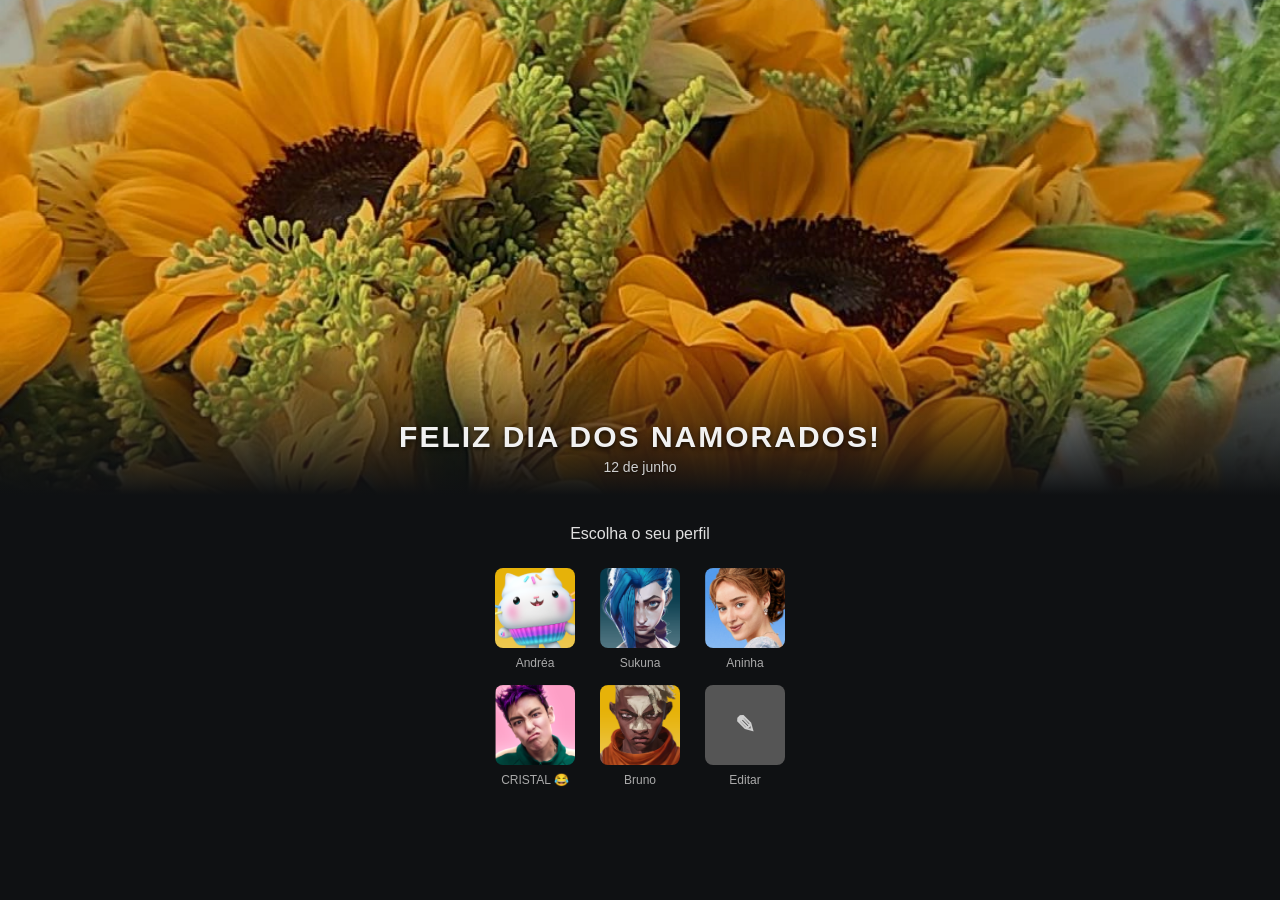
<file: index.html>
<!doctype html>
<html lang="pt-br">
  <head>
    <meta charset="UTF-8" />
    <meta name="viewport" content="width=device-width, initial-scale=1.0" />
    <link rel="icon" href="/logo-favicon.png" />
    <link rel="stylesheet" href="style.css" />
    <title>Feliz Dia Dos Namorados</title>
  </head>
  <body>
    <!-- Parte Superior: Pôster do Filme -->
    <div class="poster-container">
      <!-- Substitua 'sua-imagem-aqui.jpg' pelo link real da imagem do pôster -->
      <img
        src="/img/Momentos/21.webp"
        alt="Pôster Resistência"
        class="poster-image"
      />
      <div class="poster-overlay"></div>
      <div class="title-group">
        <h1 class="main-title">Feliz Dia Dos Namorados!</h1>
        <p class="release-date">12 de junho</p>
      </div>
    </div>

    <!-- Parte Inferior: Escolha do Perfil -->
    <div class="profile-picker-container">
      <div class="prompt-text">Escolha o seu perfil</div>

      <div class="profiles-grid">
        <!-- Perfil 1: Gatinho -->
        <div class="profile-item">
          <div class="profile-avatar-container">
            <img
              src="/img/Perfis/perfil-andre.png"
              alt="Andréa"
              class="profile-avatar-img"
            />
          </div>
          <div class="profile-name">Andréa</div>
        </div>

        <!-- Perfil 2: Jinx -->
        <div class="profile-item" onclick="window.location.href = '/home.html'">
          <div class="profile-avatar-container">
            <img
              src="/img/Perfis/perfil-sukuna.png"
              alt="Legoshi"
              class="profile-avatar-img"
            />
          </div>
          <div class="profile-name">Sukuna</div>
        </div>

        <!-- Perfil 3: Moça -->
        <div class="profile-item">
          <div class="profile-avatar-container">
            <img
              src="/img/Perfis/perfil-aninha.png"
              alt="Aninha"
              class="profile-avatar-img"
            />
          </div>
          <div class="profile-name">Aninha</div>
        </div>

        <!-- Perfil 4: CRISTAL -->
        <div class="profile-item">
          <div class="profile-avatar-container">
            <img
              src="/img/Perfis/perfil-cristal.png"
              alt="CRISTAL"
              class="profile-avatar-img"
            />
          </div>
          <div class="profile-name">CRISTAL 😂</div>
        </div>

        <!-- Perfil 5: Bruno -->
        <div class="profile-item">
          <div class="profile-avatar-container">
            <img
              src="/img/Perfis/perfil-bruno.png"
              alt="Bruno"
              class="profile-avatar-img"
            />
          </div>
          <div class="profile-name">Bruno</div>
        </div>

        <!-- Botão de Editar -->
        <div class="profile-item">
          <div class="edit-profile-avatar">
            <!-- Ícone de Lápis Simples (Unicode ou Imagem) -->
            <span class="edit-icon">&#x270E;</span>
          </div>
          <div class="profile-name">Editar</div>
        </div>
      </div>
    </div>
  </body>
</html>
</file>
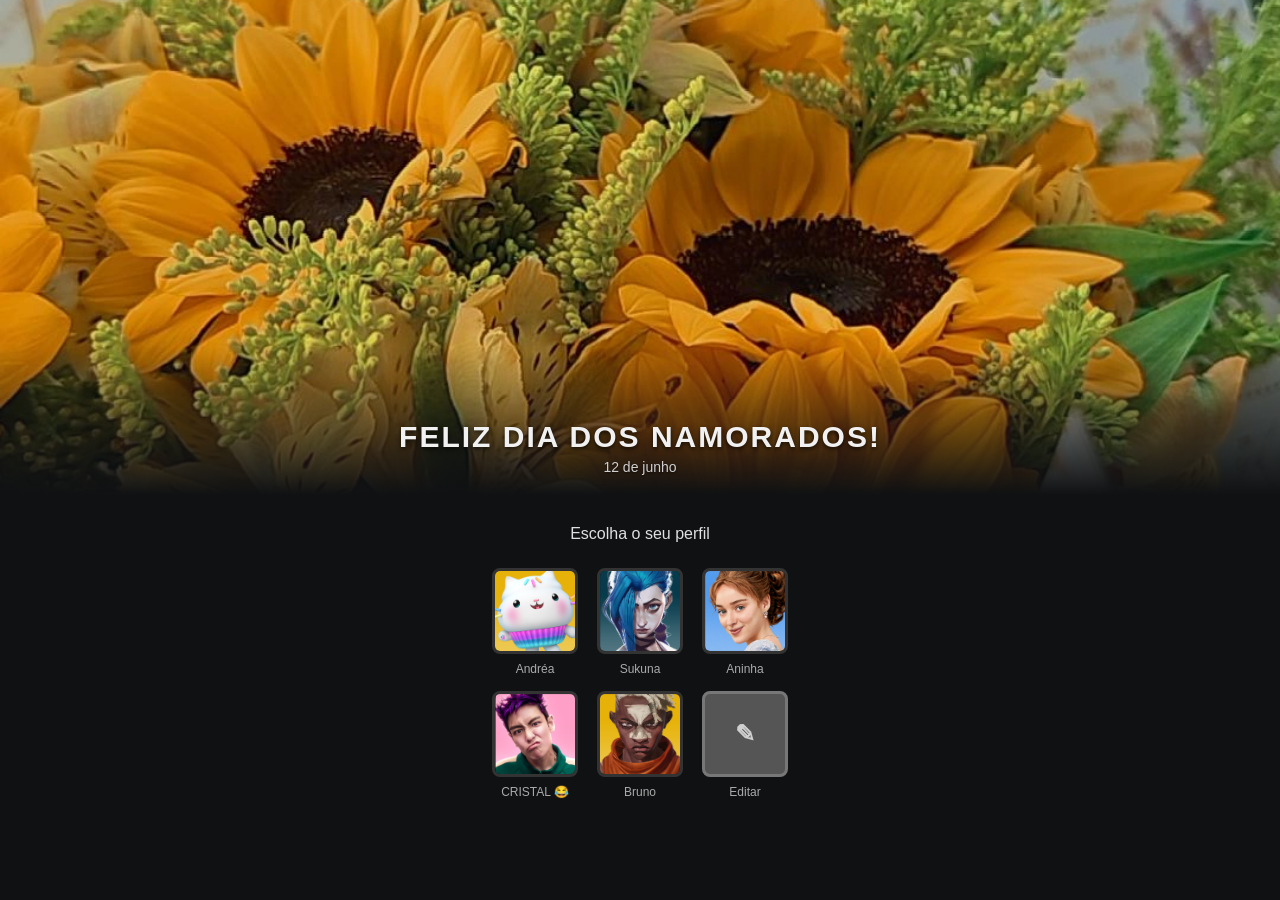
<file: teste.html>
<!doctype html>
<html lang="pt-BR">
  <head>
    <meta charset="UTF-8" />
    <meta name="viewport" content="width=device-width, initial-scale=1.0" />
    <title>Resistência - Escolha o seu perfil</title>
    <style>
      :root {
        --bg-color: #0f1113;
        --text-color-primary: #e0e0e0;
        --text-color-secondary: #aaaaaa;
        --font-family:
          -apple-system, BlinkMacSystemFont, "Segoe UI", Roboto, Helvetica,
          Arial, sans-serif;
        --grid-gap: 15px;
        --profile-size: 80px;
      }

      body,
      html {
        margin: 0;
        padding: 0;
        height: 100%;
        width: 100%;
        font-family: var(--font-family);
        background-color: var(--bg-color);
        color: var(--text-color-primary);
        overflow-x: hidden;
        user-select: none; /* Previne seleção de texto acidental */
      }

      /* Estilo para a imagem de fundo em destaque */
      .poster-container {
        position: relative;
        width: 100%;
        height: 55%; /* Ocupa um pouco mais da metade da tela */
        overflow: hidden;
      }

      .poster-image {
        width: 100%;
        height: 100%;
        object-fit: cover;
        display: block;
      }

      /* Gradiente para escurecer o fundo, misturando com o resto do site */
      .poster-overlay {
        position: absolute;
        bottom: 0;
        left: 0;
        width: 100%;
        height: 30%; /* O gradiente ocupa o fundo da imagem */
        background: linear-gradient(
          to top,
          rgba(15, 17, 19, 1),
          rgba(15, 17, 19, 0)
        );
      }

      /* Título e data do pôster */
      .title-group {
        position: absolute;
        bottom: 20px;
        left: 50%;
        transform: translateX(-50%);
        text-align: center;
        width: 90%;
      }

      .main-title {
        font-size: 30px;
        font-weight: bold;
        margin: 0;
        text-transform: uppercase;
        letter-spacing: 2px;
        color: #f1f1f1;
        text-shadow: 0 2px 4px rgba(0, 0, 0, 0.7);
      }

      .release-date {
        font-size: 14px;
        font-weight: 300;
        margin: 5px 0 0 0;
        color: #d0d0d0;
        text-shadow: 0 1px 2px rgba(0, 0, 0, 0.5);
      }

      /* Seção de escolha de perfil */
      .profile-picker-container {
        width: 100%;
        height: 45%; /* Restante da tela */
        display: flex;
        flex-direction: column;
        align-items: center;
        justify-content: flex-start;
        padding-top: 30px; /* Espaço para o título "Escolha..." */
        box-sizing: border-box;
      }

      .prompt-text {
        font-size: 16px;
        color: var(--text-color-primary);
        margin-bottom: 25px;
        font-weight: 400;
      }

      /* Grelha de Perfis */
      .profiles-grid {
        display: grid;
        grid-template-columns: repeat(3, 1fr);
        grid-gap: var(--grid-gap);
        width: fit-content; /* Centraliza a grelha */
        padding: 0 var(--grid-gap); /* Margem lateral */
      }

      /* Estilo individual do Perfil */
      .profile-item {
        display: flex;
        flex-direction: column;
        align-items: center;
        text-align: center;
        cursor: pointer;
        width: calc(var(--profile-size) + 10px);
      }

      /* Container da imagem do perfil */
      .profile-avatar-container {
        width: var(--profile-size);
        height: var(--profile-size);
        border-radius: 8px; /* Cantos arredondados, não redondos */
        overflow: hidden;
        border: 3px solid #333; /* Borda escura, não visível no exemplo, mas padrão */
        transition:
          transform 0.1s ease,
          border-color 0.1s ease;
      }

      /* Imagem real do avatar */
      .profile-avatar-img {
        width: 100%;
        height: 100%;
        object-fit: cover;
        display: block;
      }

      /* Nome do perfil */
      .profile-name {
        margin-top: 8px;
        font-size: 12px;
        color: var(--text-color-secondary);
        font-weight: 500;
        display: flex;
        align-items: center;
        justify-content: center;
        gap: 4px; /* Espaço para emoji */
      }

      /* Estilo específico para o ícone de 'Editar' */
      .edit-profile-avatar {
        width: var(--profile-size);
        height: var(--profile-size);
        border-radius: 8px;
        background-color: #555555; /* Cinza médio */
        display: flex;
        justify-content: center;
        align-items: center;
        border: 3px solid #777; /* Borda mais clara para o botão */
      }

      .edit-icon {
        color: #d0d0d0;
        font-size: 24px;
        font-weight: bold;
      }

      /* Efeito de hover/toque */
      .profile-item:active .profile-avatar-container,
      .profile-item:active .edit-profile-avatar {
        transform: scale(0.95);
        border-color: #e0e0e0;
      }

      /* Ajuste para telas muito pequenas */
      @media (max-height: 500px) {
        .poster-container {
          height: 40%;
        }
        .profile-picker-container {
          height: 60%;
          padding-top: 15px;
        }
        .prompt-text {
          margin-bottom: 15px;
        }
      }
    </style>
  </head>
  <body>
    <!-- Parte Superior: Pôster do Filme -->
    <div class="poster-container">
      <!-- Substitua 'sua-imagem-aqui.jpg' pelo link real da imagem do pôster -->
      <img
        src="/img/Momentos/21.webp"
        alt="Pôster Resistência"
        class="poster-image"
      />
      <div class="poster-overlay"></div>
      <div class="title-group">
        <h1 class="main-title">Feliz Dia Dos Namorados!</h1>
        <p class="release-date">12 de junho</p>
      </div>
    </div>

    <!-- Parte Inferior: Escolha do Perfil -->
    <div class="profile-picker-container">
      <div class="prompt-text">Escolha o seu perfil</div>

      <div class="profiles-grid">
        <!-- Perfil 1: Gatinho -->
        <div class="profile-item">
          <div class="profile-avatar-container">
            <img
              src="/img/Perfis/perfil-andre.png"
              alt="Andréa"
              class="profile-avatar-img"
            />
          </div>
          <div class="profile-name">Andréa</div>
        </div>

        <!-- Perfil 2: Jinx -->
        <div class="profile-item">
          <div class="profile-avatar-container">
            <img
              src="/img/Perfis/perfil-sukuna.png"
              alt="Legoshi"
              class="profile-avatar-img"
            />
          </div>
          <div class="profile-name">Sukuna</div>
        </div>

        <!-- Perfil 3: Moça -->
        <div class="profile-item">
          <div class="profile-avatar-container">
            <img
              src="/img/Perfis/perfil-aninha.png"
              alt="Aninha"
              class="profile-avatar-img"
            />
          </div>
          <div class="profile-name">Aninha</div>
        </div>

        <!-- Perfil 4: CRISTAL -->
        <div class="profile-item">
          <div class="profile-avatar-container">
            <img
              src="/img/Perfis/perfil-cristal.png"
              alt="CRISTAL"
              class="profile-avatar-img"
            />
          </div>
          <div class="profile-name">CRISTAL 😂</div>
        </div>

        <!-- Perfil 5: Bruno -->
        <div class="profile-item">
          <div class="profile-avatar-container">
            <img
              src="/img/Perfis/perfil-bruno.png"
              alt="Bruno"
              class="profile-avatar-img"
            />
          </div>
          <div class="profile-name">Bruno</div>
        </div>

        <!-- Botão de Editar -->
        <div class="profile-item">
          <div class="edit-profile-avatar">
            <!-- Ícone de Lápis Simples (Unicode ou Imagem) -->
            <span class="edit-icon">&#x270E;</span>
          </div>
          <div class="profile-name">Editar</div>
        </div>
      </div>
    </div>
  </body>
</html>
</file>
<file: style.css>
:root {
  --bg-color: #0f1113;
  --text-color-primary: #e0e0e0;
  --text-color-secondary: #aaaaaa;
  --font-family:
    -apple-system, BlinkMacSystemFont, "Segoe UI", Roboto, Helvetica, Arial,
    sans-serif;
  --grid-gap: 15px;
  --profile-size: 80px;
}

body,
html {
  margin: 0;
  padding: 0;
  height: 100%;
  width: 100%;
  font-family: var(--font-family);
  background-color: var(--bg-color);
  color: var(--text-color-primary);
  overflow-x: hidden;
  user-select: none; /* Previne seleção de texto acidental */
}

/* Estilo para a imagem de fundo em destaque */
.poster-container {
  position: relative;
  width: 100%;
  height: 55%; /* Ocupa um pouco mais da metade da tela */
  overflow: hidden;
}

.poster-image {
  width: 100%;
  height: 100%;
  object-fit: cover;
  display: block;
}

/* Gradiente para escurecer o fundo, misturando com o resto do site */
.poster-overlay {
  position: absolute;
  bottom: 0;
  left: 0;
  width: 100%;
  height: 30%; /* O gradiente ocupa o fundo da imagem */
  background: linear-gradient(to top, rgba(15, 17, 19, 1), rgba(15, 17, 19, 0));
}

/* Título e data do pôster */
.title-group {
  position: absolute;
  bottom: 20px;
  left: 50%;
  transform: translateX(-50%);
  text-align: center;
  width: 90%;
}

.main-title {
  font-size: 30px;
  font-weight: bold;
  margin: 0;
  text-transform: uppercase;
  letter-spacing: 2px;
  color: #f1f1f1;
  text-shadow: 0 2px 4px rgba(0, 0, 0, 0.7);
}

.release-date {
  font-size: 14px;
  font-weight: 300;
  margin: 5px 0 0 0;
  color: #d0d0d0;
  text-shadow: 0 1px 2px rgba(0, 0, 0, 0.5);
}

/* Seção de escolha de perfil */
.profile-picker-container {
  width: 100%;
  height: 45%; /* Restante da tela */
  display: flex;
  flex-direction: column;
  align-items: center;
  justify-content: flex-start;
  padding-top: 30px; /* Espaço para o título "Escolha..." */
  box-sizing: border-box;
}

.prompt-text {
  font-size: 16px;
  color: var(--text-color-primary);
  margin-bottom: 25px;
  font-weight: 400;
}

/* Grelha de Perfis */
.profiles-grid {
  display: grid;
  grid-template-columns: repeat(3, 1fr);
  grid-gap: var(--grid-gap);
  width: fit-content; /* Centraliza a grelha */
  padding: 0 var(--grid-gap); /* Margem lateral */
}

/* Estilo individual do Perfil */
.profile-item {
  display: flex;
  flex-direction: column;
  align-items: center;
  text-align: center;
  cursor: pointer;
  width: calc(var(--profile-size) + 10px);
}

/* Container da imagem do perfil */
.profile-avatar-container {
  width: var(--profile-size);
  height: var(--profile-size);
  border-radius: 8px; /* Cantos arredondados, não redondos */
  overflow: hidden;
  /* border: 3px solid #333;  Borda escura, não visível no exemplo, mas padrão */
  transition:
    transform 0.1s ease,
    border-color 0.1s ease;
}

/* Imagem real do avatar */
.profile-avatar-img {
  width: 100%;
  height: 100%;
  object-fit: cover;
  display: block;
}

/* Nome do perfil */
.profile-name {
  margin-top: 8px;
  font-size: 12px;
  color: var(--text-color-secondary);
  font-weight: 500;
  display: flex;
  align-items: center;
  justify-content: center;
  gap: 4px; /* Espaço para emoji */
}

/* Estilo específico para o ícone de 'Editar' */
.edit-profile-avatar {
  width: var(--profile-size);
  height: var(--profile-size);
  border-radius: 8px;
  background-color: #555555; /* Cinza médio */
  display: flex;
  justify-content: center;
  align-items: center;
  /* border: 3px solid #777;  Borda mais clara para o botão */
}

.edit-icon {
  color: #d0d0d0;
  font-size: 24px;
  font-weight: bold;
}

/* Efeito de hover/toque */
.profile-item:active .profile-avatar-container,
.profile-item:active .edit-profile-avatar {
  transform: scale(0.95);
  border-color: #e0e0e0;
}

/* Ajuste para telas muito pequenas */
@media (max-height: 500px) {
  .poster-container {
    height: 40%;
  }
  .profile-picker-container {
    height: 60%;
    padding-top: 15px;
  }
  .prompt-text {
    margin-bottom: 15px;
  }
}
</file>
